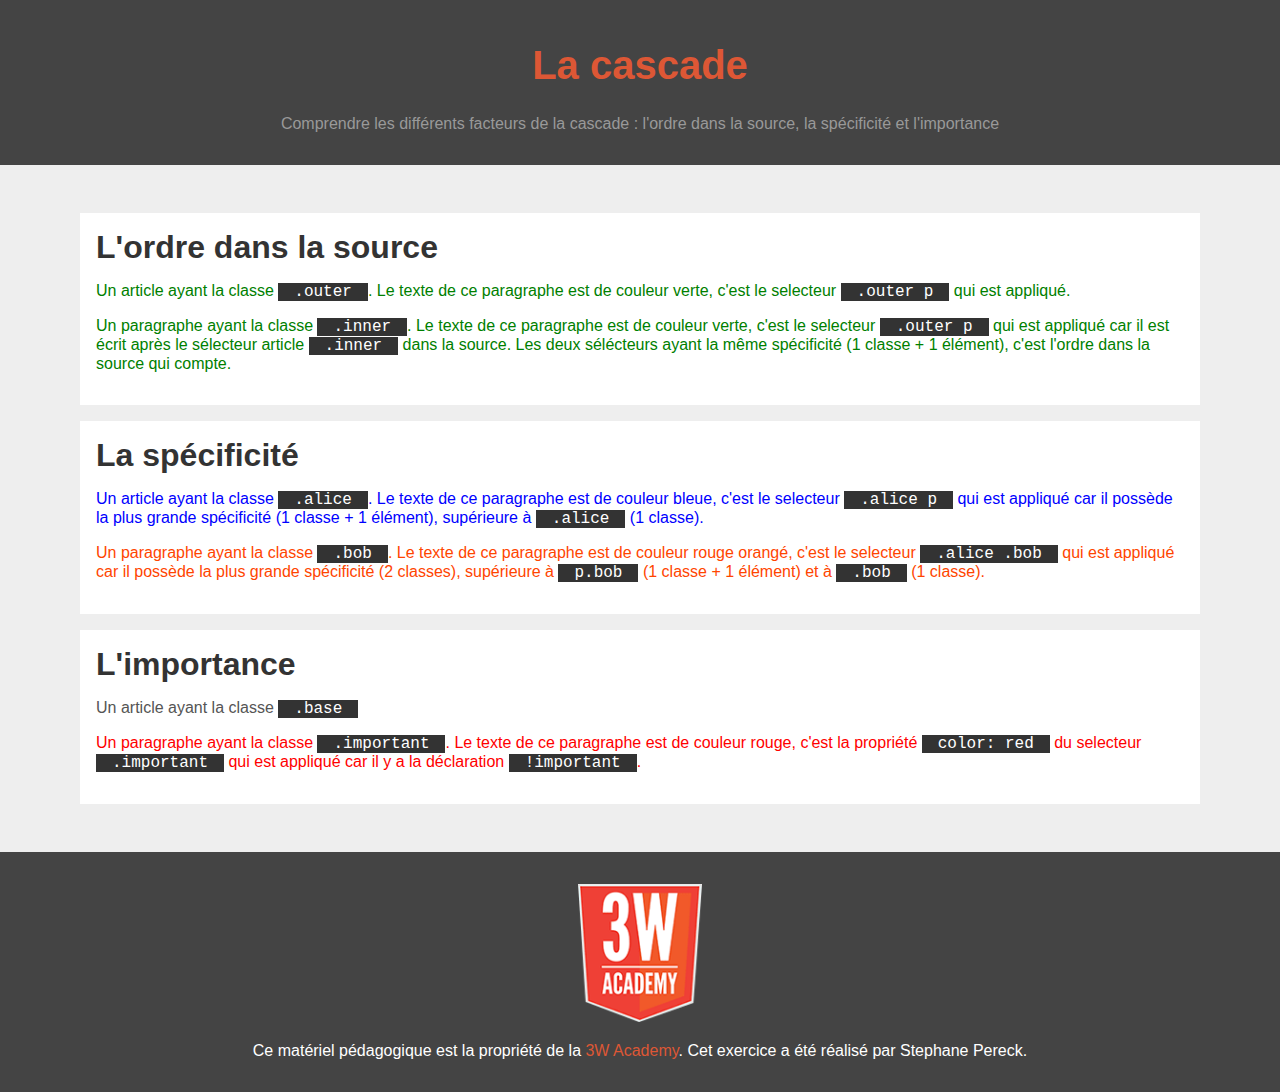
<file: 1.Cascade/index.html>
<!doctype html>
<html lang="fr">
    <head>
        <meta charset="UTF-8">
        <title>Cascade</title>
        <link rel="stylesheet" href="CSS/common-v3.css" type="text/css" />
        <link rel="stylesheet" href="CSS/theme.css">
    </head>
    <body>
        <header>
            <h1>La cascade</h1>
            <p>Comprendre les différents facteurs de la cascade : l'ordre dans la source, la spécificité et l'importance</p>
        </header>
        <main class="gutter">
            <article class="outer">
                <h2>L'ordre dans la source</h2>
                <p>
                    Un article ayant la classe <code>.outer</code>. Le texte de ce paragraphe est de couleur verte, c'est le selecteur <code>.outer p</code> qui est appliqué.
                </p>
                <p class="inner">
                    Un paragraphe ayant la classe <code>.inner</code>. Le texte de ce paragraphe est de couleur verte, c'est le selecteur <code>.outer p</code> qui est appliqué car il est écrit après le sélecteur article <code>.inner</code> dans la source. Les deux sélécteurs ayant la même spécificité (1 classe + 1 élément), c'est l'ordre dans la source qui compte.
                </p>
            </article>
            <article class="alice">
                <h2>La spécificité</h2>
                <p>
                    Un article ayant la classe <code>.alice</code>. Le texte de ce paragraphe est de couleur bleue, c'est le selecteur <code>.alice p</code> qui est appliqué car il possède la plus grande spécificité (1 classe + 1 élément), supérieure à <code>.alice</code> (1 classe).
                </p>
                <p class="bob">
                    Un paragraphe ayant la classe <code>.bob</code>. Le texte de ce paragraphe est de couleur rouge orangé, c'est le selecteur <code>.alice .bob</code> qui est appliqué car il possède la plus grande spécificité (2 classes), supérieure à <code>p.bob</code> (1 classe + 1 élément) et à <code>.bob</code> (1 classe).
                </p>
            </article>
            <article class="base">
                <h2>L'importance</h2>
                <p>
                    Un article ayant la classe <code>.base</code>
                </p>
                <p class="important">
                    Un paragraphe ayant la classe <code>.important</code>. Le texte de ce paragraphe est de couleur rouge, c'est la propriété <code>color: red</code> du selecteur <code>.important</code> qui est appliqué car il y a la déclaration <code>!important</code>.
                </p>
            </article>
        </main>
        <footer>
            <p><a href="www.3wa.fr"><img src="3wa-logo.png" alt="Propriété de la 3W Academy"></a></p>
            <p>Ce matériel pédagogique est la propriété de la <a href="www.3wa.fr">3W Academy</a>. Cet exercice a été réalisé par Stephane Pereck.</p>
        </footer>
    </body>
</html>
</file>
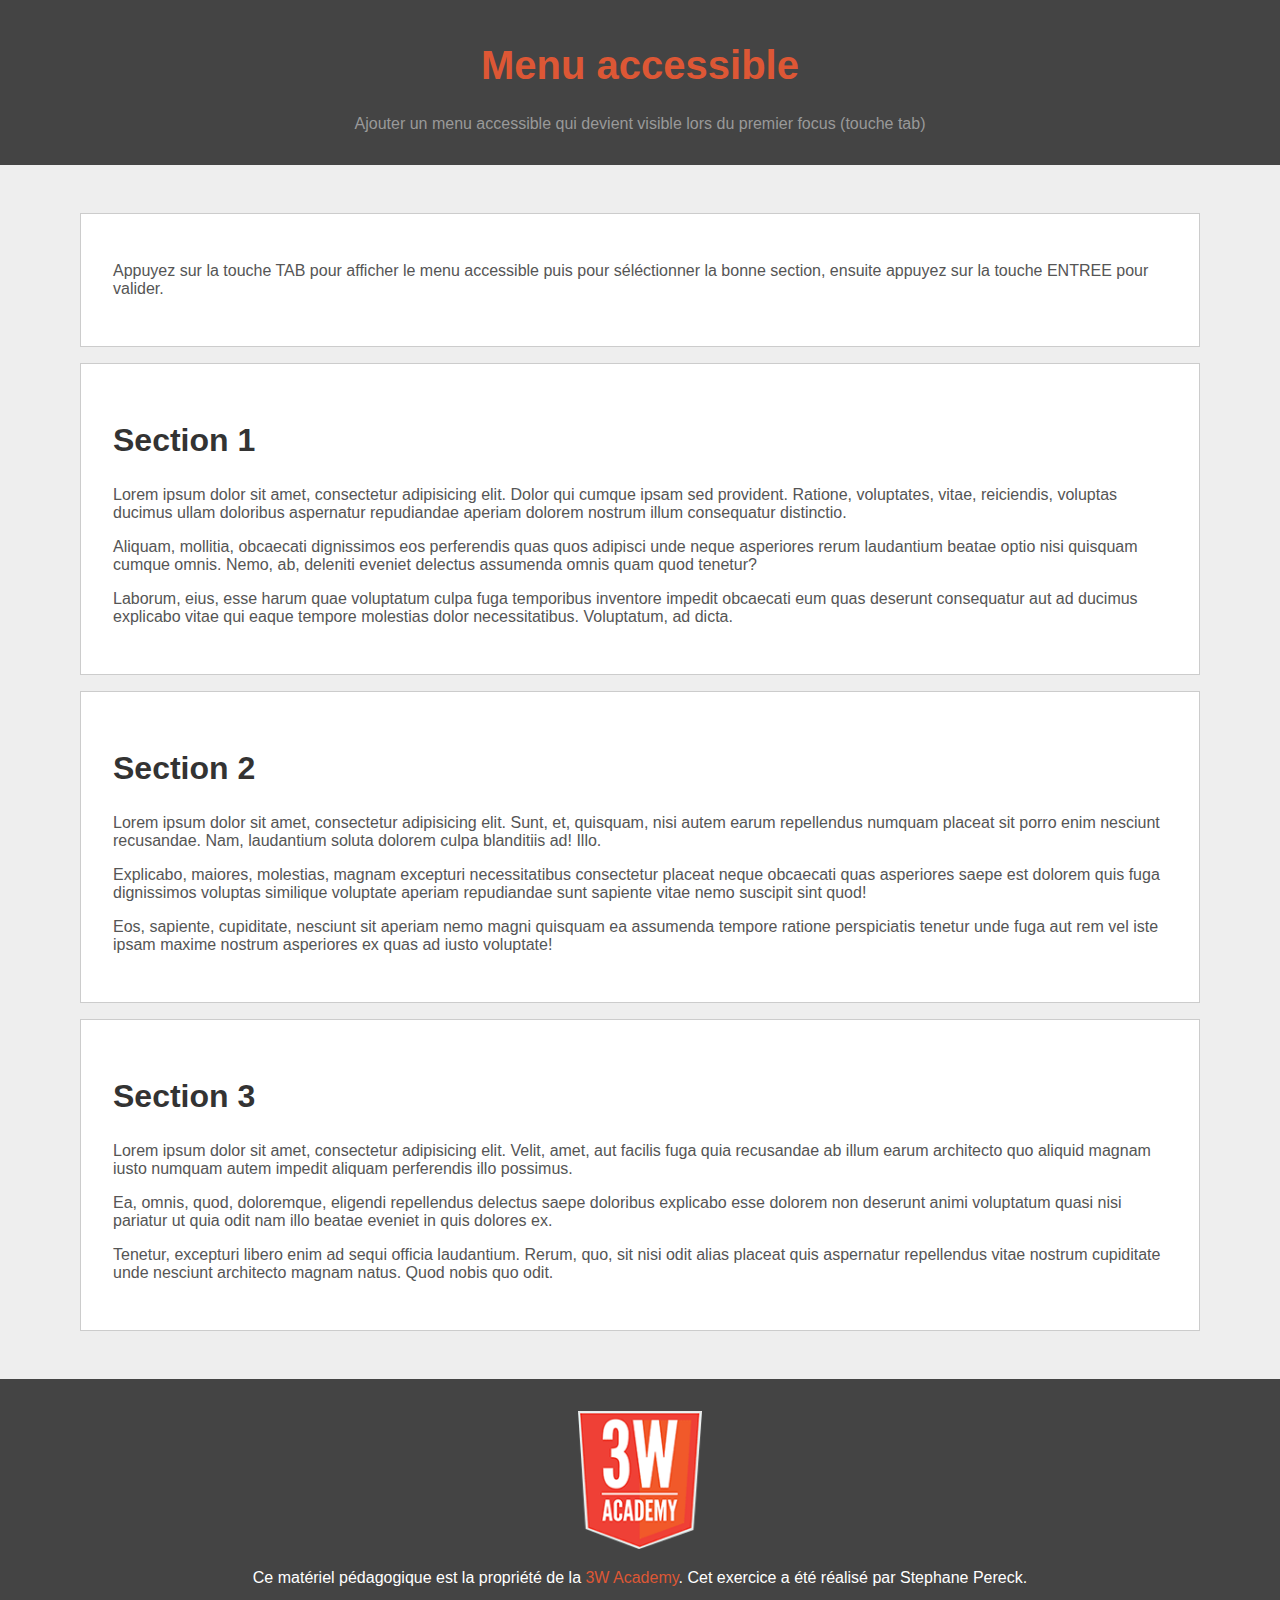
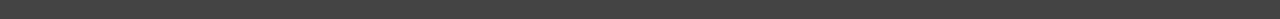
<file: 2.Menu accessible/index.html>
<!doctype html>
<html lang="fr">
    <head>
        <meta charset="UTF-8">
        <title>Menu accessible</title>
        <link rel="stylesheet" href="CSS/common-v3.css" type="text/css" />
        <link rel="stylesheet" href="CSS/theme.css">
    </head>
    <body>
        <div class="menu-access">
           <a tabindex="0" href="#section-1">Section 1</a>
           <a tabindex="0" href="#section-2">Section 2</a>
           <a tabindex="0" href="#section-3">Section 3</a>
        </div>
        <header>
            <h1>Menu accessible</h1>
            <p>Ajouter un menu accessible qui devient visible lors du premier focus (touche tab)</p>
        </header>
        <main>
            <!--(nav>ul>li*3>a{Section $})+(section.gutter.cards>(article>p)+(article#section-$>h2{Section $}+p*3>lorem30)*3)-->
            <!--<nav>-->
            <!--    <ul>-->
            <!--        <li><a href="#section-1" tabindex="0">Section 1</a></li>-->
            <!--        <li><a href="#section-2" tabindex="0">Section 2</a></li>-->
            <!--        <li><a href="#section-3" tabindex="0">Section 3</a></li>-->
            <!--    </ul>-->
            <!--</nav>-->
            <section class="gutter cards">
                <article>
                    <p>Appuyez sur la touche TAB pour afficher le menu accessible puis pour séléctionner la bonne section, ensuite appuyez sur la touche ENTREE pour valider.</p>
                </article>
                <article id="section-1">
                    <h2>Section 1</h2>
                    <p>Lorem ipsum dolor sit amet, consectetur adipisicing elit. Dolor qui cumque ipsam sed provident. Ratione, voluptates, vitae, reiciendis, voluptas ducimus ullam doloribus aspernatur repudiandae aperiam dolorem nostrum illum consequatur distinctio.</p>
                    <p>Aliquam, mollitia, obcaecati dignissimos eos perferendis quas quos adipisci unde neque asperiores rerum laudantium beatae optio nisi quisquam cumque omnis. Nemo, ab, deleniti eveniet delectus assumenda omnis quam quod tenetur?</p>
                    <p>Laborum, eius, esse harum quae voluptatum culpa fuga temporibus inventore impedit obcaecati eum quas deserunt consequatur aut ad ducimus explicabo vitae qui eaque tempore molestias dolor necessitatibus. Voluptatum, ad dicta.</p>
                </article>
                <article id="section-2">
                    <h2>Section 2</h2>
                    <p>Lorem ipsum dolor sit amet, consectetur adipisicing elit. Sunt, et, quisquam, nisi autem earum repellendus numquam placeat sit porro enim nesciunt recusandae. Nam, laudantium soluta dolorem culpa blanditiis ad! Illo.</p>
                    <p>Explicabo, maiores, molestias, magnam excepturi necessitatibus consectetur placeat neque obcaecati quas asperiores saepe est dolorem quis fuga dignissimos voluptas similique voluptate aperiam repudiandae sunt sapiente vitae nemo suscipit sint quod!</p>
                    <p>Eos, sapiente, cupiditate, nesciunt sit aperiam nemo magni quisquam ea assumenda tempore ratione perspiciatis tenetur unde fuga aut rem vel iste ipsam maxime nostrum asperiores ex quas ad iusto voluptate!</p>
                </article>
                <article id="section-3">
                    <h2>Section 3</h2>
                    <p>Lorem ipsum dolor sit amet, consectetur adipisicing elit. Velit, amet, aut facilis fuga quia recusandae ab illum earum architecto quo aliquid magnam iusto numquam autem impedit aliquam perferendis illo possimus.</p>
                    <p>Ea, omnis, quod, doloremque, eligendi repellendus delectus saepe doloribus explicabo esse dolorem non deserunt animi voluptatum quasi nisi pariatur ut quia odit nam illo beatae eveniet in quis dolores ex.</p>
                    <p>Tenetur, excepturi libero enim ad sequi officia laudantium. Rerum, quo, sit nisi odit alias placeat quis aspernatur repellendus vitae nostrum cupiditate unde nesciunt architecto magnam natus. Quod nobis quo odit.</p>
                </article>
            </section>
        </main>
        <footer>
            <p><a tabindex="1" href="www.3wa.fr"><img src="3wa-logo.png" alt="Propriété de la 3W Academy"></a></p>
            <p>Ce matériel pédagogique est la propriété de la <a tabindex="2" href="www.3wa.fr">3W Academy</a>. Cet exercice a été réalisé par Stephane Pereck.</p>
        </footer>
    </body>
</html>
</file>
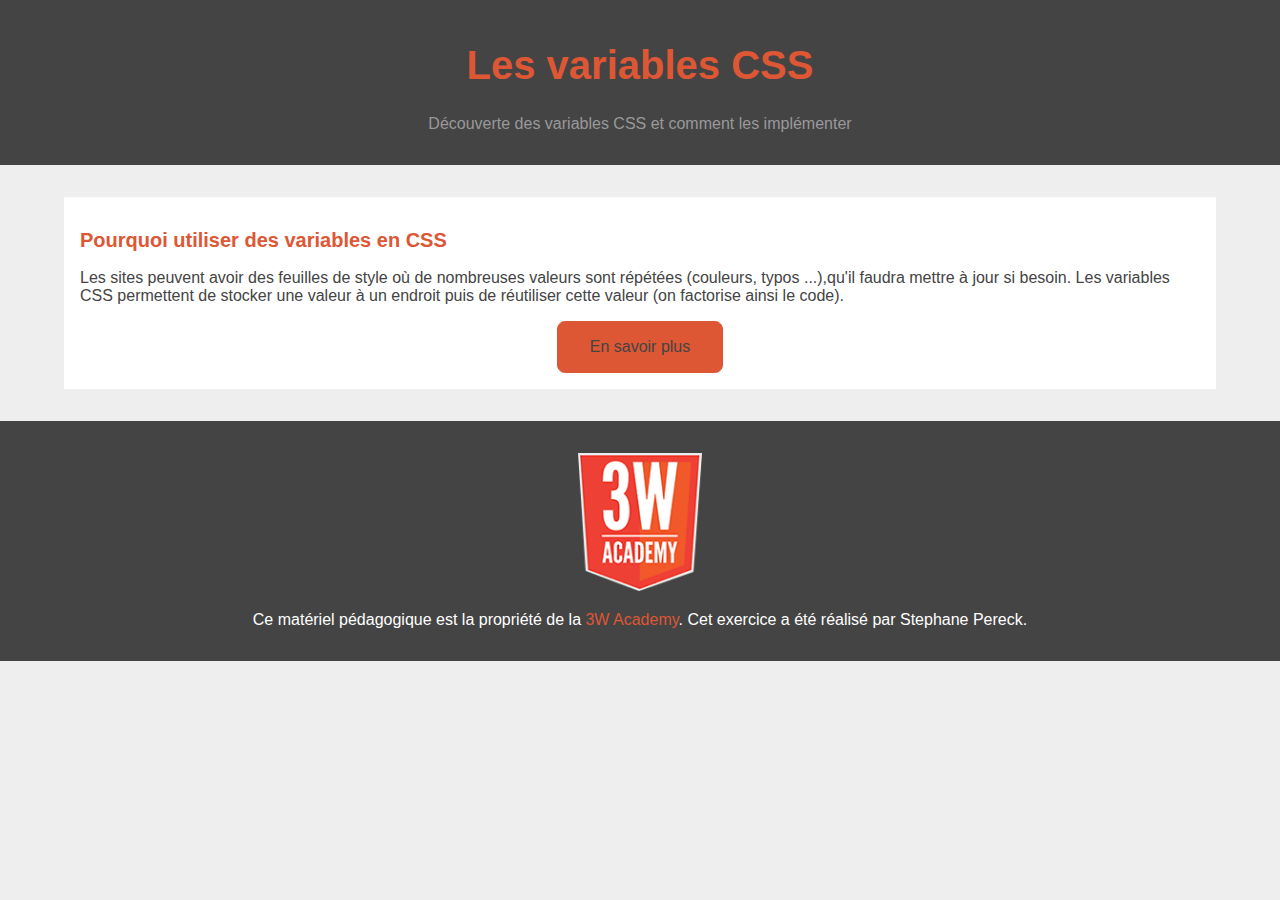
<file: 3.Variables CSS/index.html>
<!doctype html>
<html lang="fr">
    <head>
        <meta charset="UTF-8">
        <title>Variables CSS</title>
        <link rel="stylesheet" href="CSS/common-v3.css" type="text/css" />
        <link rel="stylesheet" href="CSS/theme.css">
    </head>
    <body>
        <header>
            <h1>Les variables CSS</h1>
            <p>Découverte des variables CSS et comment les implémenter</p>
        </header>
        <main>
            <article>
                <h2>Pourquoi utiliser des variables en CSS</h2>
                <p>
                    Les sites peuvent avoir des feuilles de style où de nombreuses valeurs sont répétées (couleurs, typos ...),qu'il faudra mettre à jour si besoin. Les variables CSS permettent de stocker une valeur à un endroit puis de réutiliser cette valeur (on factorise ainsi le code).
                </p>
                <button>En savoir plus</button>
            </article>
        </main>
        <footer>
            <p><a href="www.3wa.fr"><img src="3wa-logo.png" alt="Propriété de la 3W Academy"></a></p>
            <p>Ce matériel pédagogique est la propriété de la <a href="www.3wa.fr">3W Academy</a>. Cet exercice a été réalisé par Stephane Pereck.</p>
        </footer>
    </body>
</html>
</file>
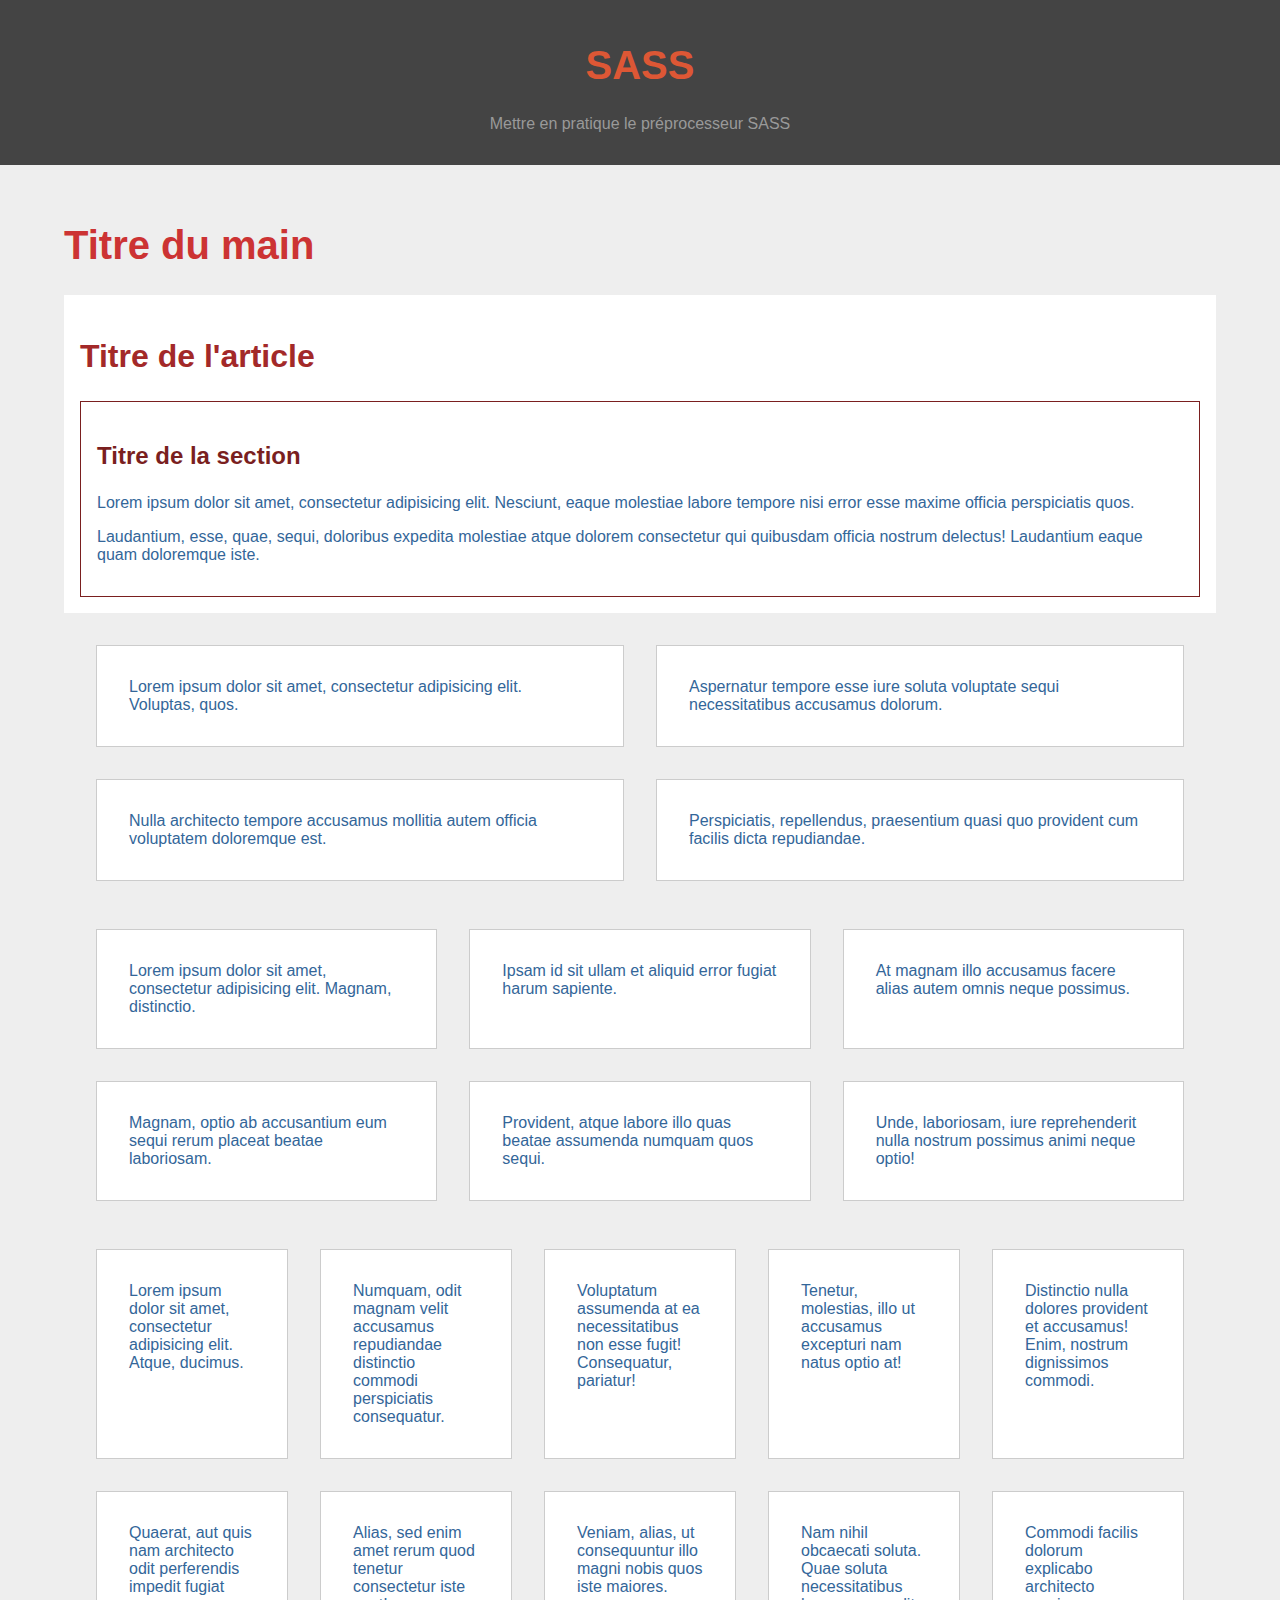
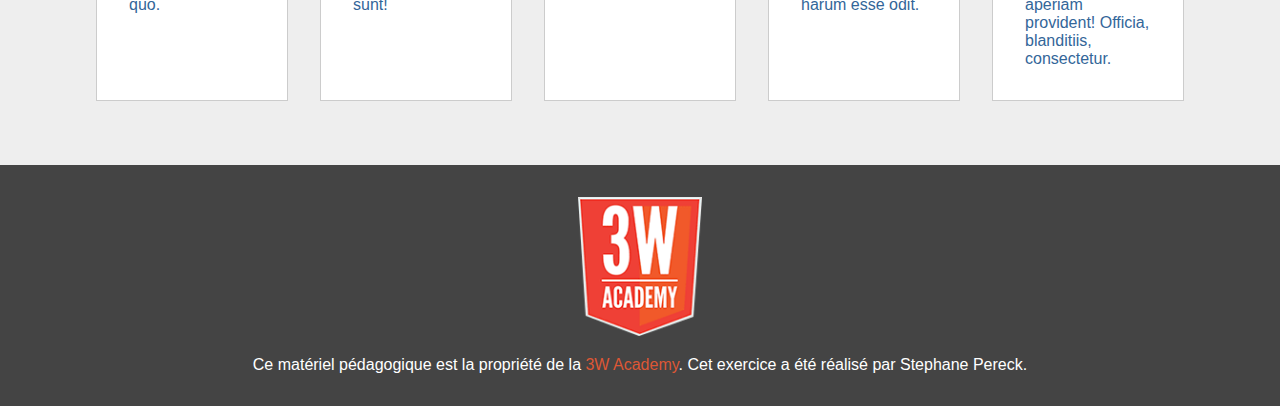
<file: 4.SASS/index.html>
<!doctype html>
<html lang="fr">
    <head>
        <meta charset="UTF-8">
        <title>SASS</title>
        <link rel="stylesheet" href="CSS/common-v3.css" type="text/css" />
        <link rel="stylesheet" href="CSS/theme.css">
    </head>
    <body>
        <header>
            <h1>SASS</h1>
            <p>Mettre en pratique le préprocesseur SASS</p>
        </header>
        <main>
            <!--h1+(article>h2+section>h3+p*2>lorem20)+section.gutter>(section.cards.gutter.section-4>article*4>lorem10)+(section.cards.gutter.section-6>article*6>lorem10)+(section.cards.gutter.section-10>article*10>lorem10)-->
            <h1>Titre du main</h1>
            <article>
                <h2>Titre de l'article</h2>
                <section>
                    <h3>Titre de la section</h3>
                    <p>Lorem ipsum dolor sit amet, consectetur adipisicing elit. Nesciunt, eaque molestiae labore tempore nisi error esse maxime officia perspiciatis quos.</p>
                    <p>Laudantium, esse, quae, sequi, doloribus expedita molestiae atque dolorem consectetur qui quibusdam officia nostrum delectus! Laudantium eaque quam doloremque iste.</p>
                </section>
            </article>
            <section class="gutter">
                <section class="cards gutter section-4">
                    <article>Lorem ipsum dolor sit amet, consectetur adipisicing elit. Voluptas, quos.</article>
                    <article>Aspernatur tempore esse iure soluta voluptate sequi necessitatibus accusamus dolorum.</article>
                    <article>Nulla architecto tempore accusamus mollitia autem officia voluptatem doloremque est.</article>
                    <article>Perspiciatis, repellendus, praesentium quasi quo provident cum facilis dicta repudiandae.</article>
                </section>
                <section class="cards gutter section-6">
                    <article>Lorem ipsum dolor sit amet, consectetur adipisicing elit. Magnam, distinctio.</article>
                    <article>Ipsam id sit ullam et aliquid error fugiat harum sapiente.</article>
                    <article>At magnam illo accusamus facere alias autem omnis neque possimus.</article>
                    <article>Magnam, optio ab accusantium eum sequi rerum placeat beatae laboriosam.</article>
                    <article>Provident, atque labore illo quas beatae assumenda numquam quos sequi.</article>
                    <article>Unde, laboriosam, iure reprehenderit nulla nostrum possimus animi neque optio!</article>
                </section>
                <section class="cards gutter section-10">
                    <article>Lorem ipsum dolor sit amet, consectetur adipisicing elit. Atque, ducimus.</article>
                    <article>Numquam, odit magnam velit accusamus repudiandae distinctio commodi perspiciatis consequatur.</article>
                    <article>Voluptatum assumenda at ea necessitatibus non esse fugit! Consequatur, pariatur!</article>
                    <article>Tenetur, molestias, illo ut accusamus excepturi nam natus optio at!</article>
                    <article>Distinctio nulla dolores provident et accusamus! Enim, nostrum dignissimos commodi.</article>
                    <article>Quaerat, aut quis nam architecto odit perferendis impedit fugiat quo.</article>
                    <article>Alias, sed enim amet rerum quod tenetur consectetur iste sunt!</article>
                    <article>Veniam, alias, ut consequuntur illo magni nobis quos iste maiores.</article>
                    <article>Nam nihil obcaecati soluta. Quae soluta necessitatibus harum esse odit.</article>
                    <article>Commodi facilis dolorum explicabo architecto aperiam provident! Officia, blanditiis, consectetur.</article>
                </section>
            </section>
        </main>
        <footer>
            <p><a href="www.3wa.fr"><img src="3wa-logo.png" alt="Propriété de la 3W Academy"></a></p>
            <p>Ce matériel pédagogique est la propriété de la <a href="www.3wa.fr">3W Academy</a>. Cet exercice a été réalisé par Stephane Pereck.</p>
        </footer>
    </body>
</html>
</file>
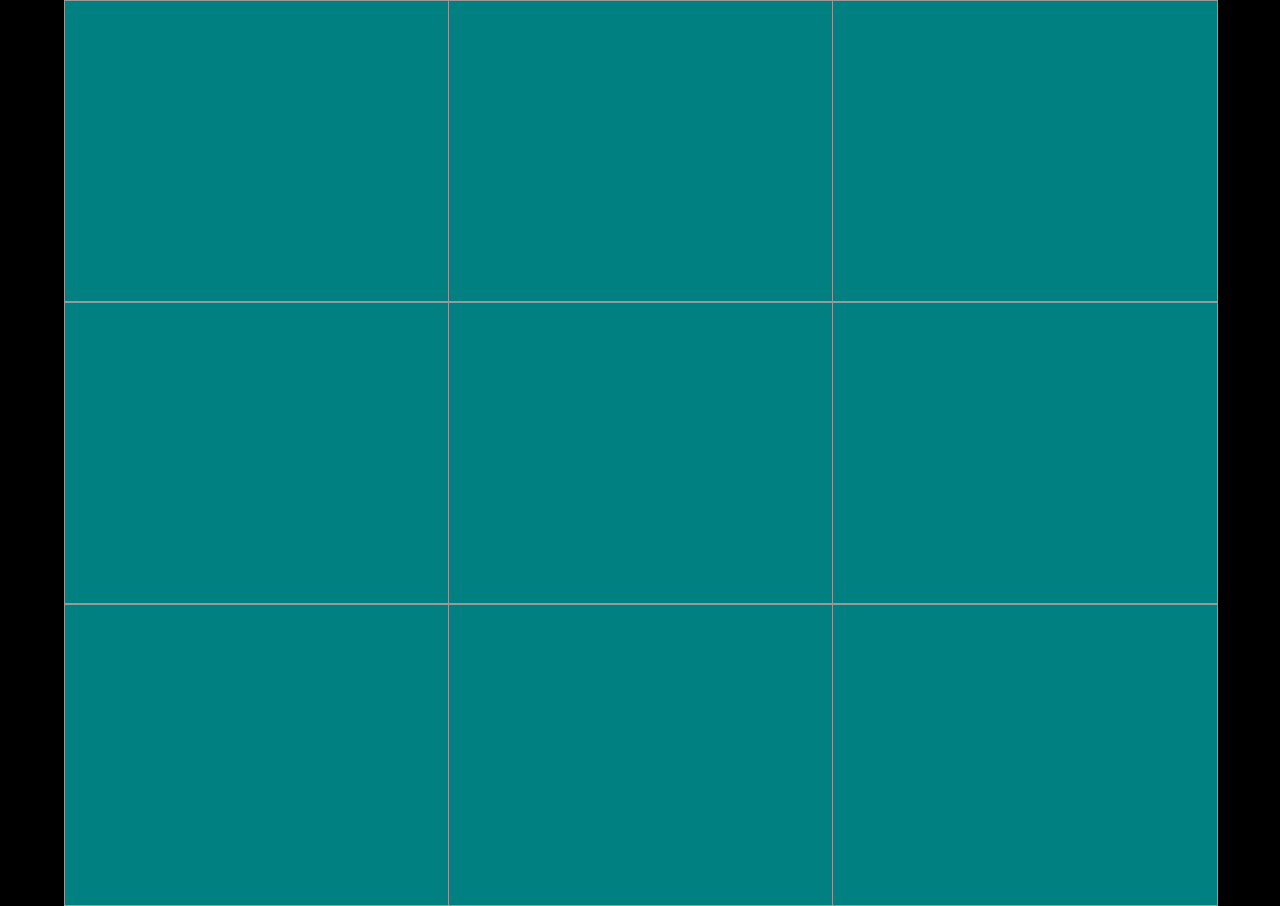
<file: Jour 14 - Mari/Sass/Maquette 1/index.html>
<!doctype html>
<html lang="fr">
<head>
    <meta charset="UTF-8">
    <title>SASS - Maquette 1</title>
    <link rel="stylesheet" href="assets/CSS/style.css" />
</head>
<body>
    <main class="container">
        <section></section>
        <section></section>
        <section></section>
        <section></section>
        <section></section>
        <section></section>
        <section></section>
        <section></section>
        <section></section>
    </main>
</body>
</html>
</file>
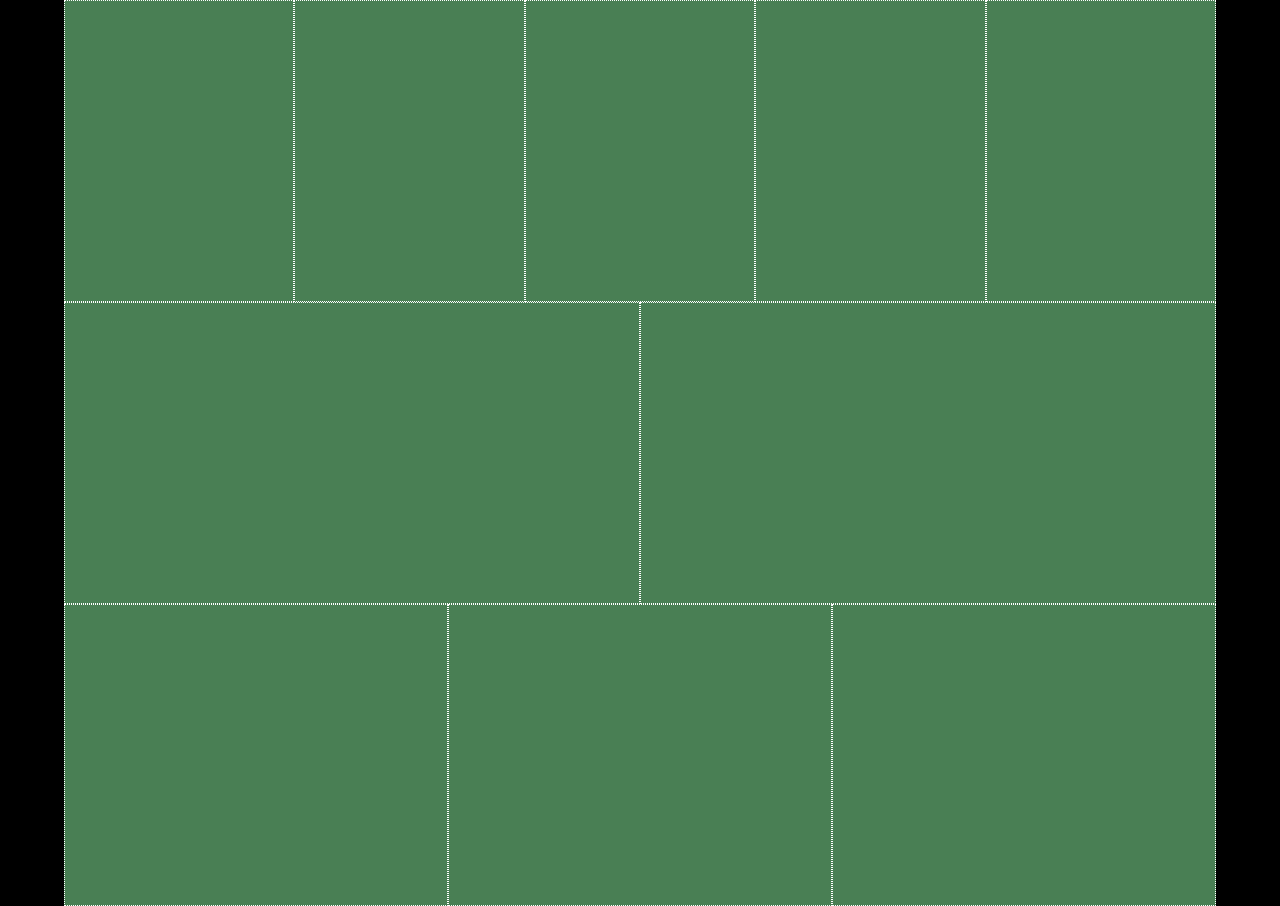
<file: Jour 14 - Mari/Sass/Maquette 2/index.html>
<!doctype html>
<html lang="fr">
<head>
    <meta charset="UTF-8">
    <title>SASS - Maquette 2</title>
    <link rel="stylesheet" href="assets/style/CSS/style.css" />
</head>
<body>
    <main class="container">
        <section class="section-1">
            <div></div>
            <div></div>
            <div></div>
            <div></div>
            <div></div>
        </section>
        <section class="section-2">
            <div></div>
            <div></div>
        </section>
        <section class="section-3">
            <div></div>
            <div></div>
            <div></div>
        </section>
    </main>
</body>
</html>
</file>
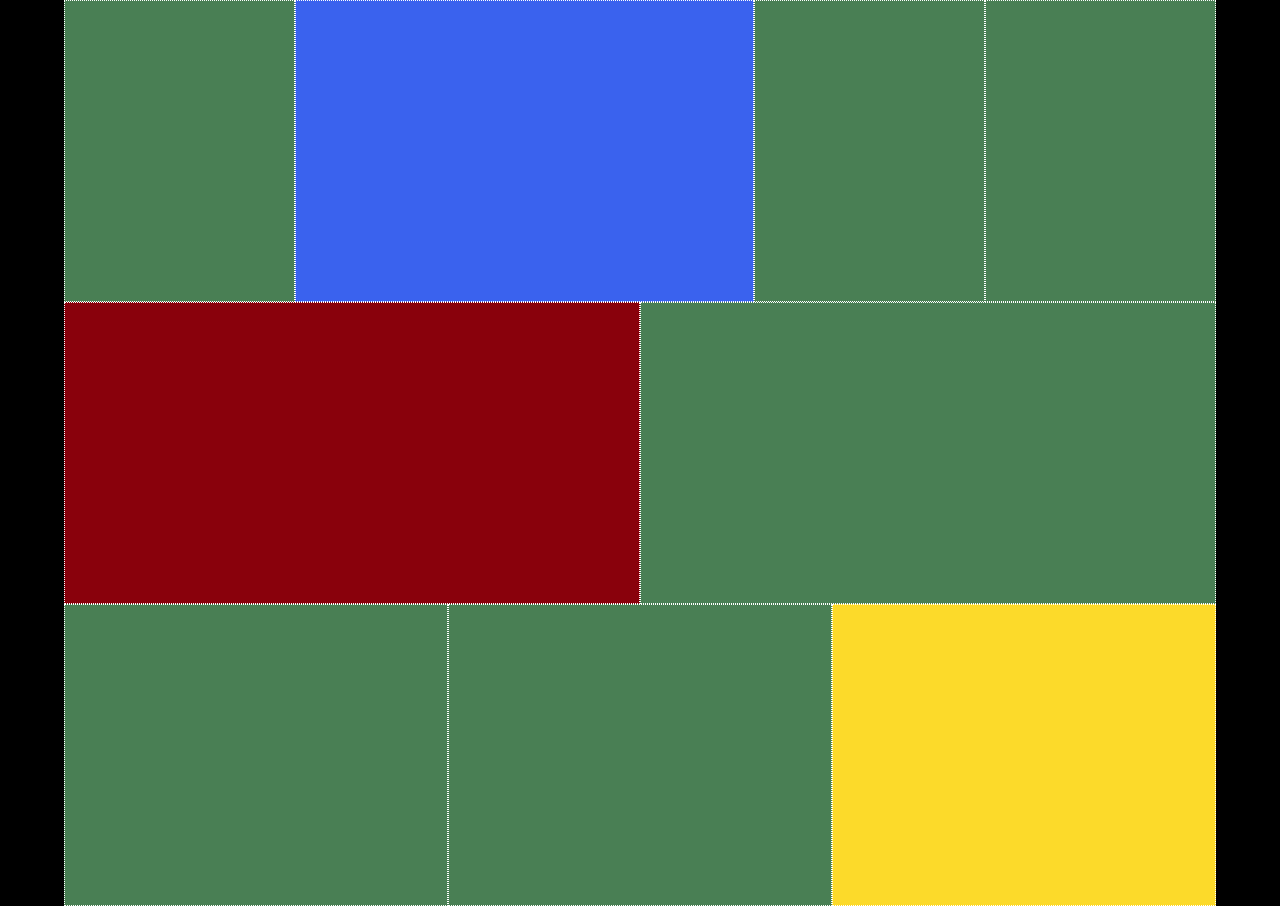
<file: Jour 14 - Mari/Sass/Maquette 3/index.html>
<!doctype html>
<html lang="fr">
<head>
    <meta charset="UTF-8">
    <title>SASS - Maquette 3</title>
    <link rel="stylesheet" href="assets/style/CSS/style.css" />
</head>
<body>
    <main class="container">
        <section class="section-1">
            <div></div>
            <div></div>
            <div></div>
            <div></div>
        </section>
        <section class="section-2">
            <div></div>
            <div></div>
        </section>
        <section class="section-3">
            <div></div>
            <div></div>
            <div></div>
        </section>
    </main>
</body>
</html>
</file>
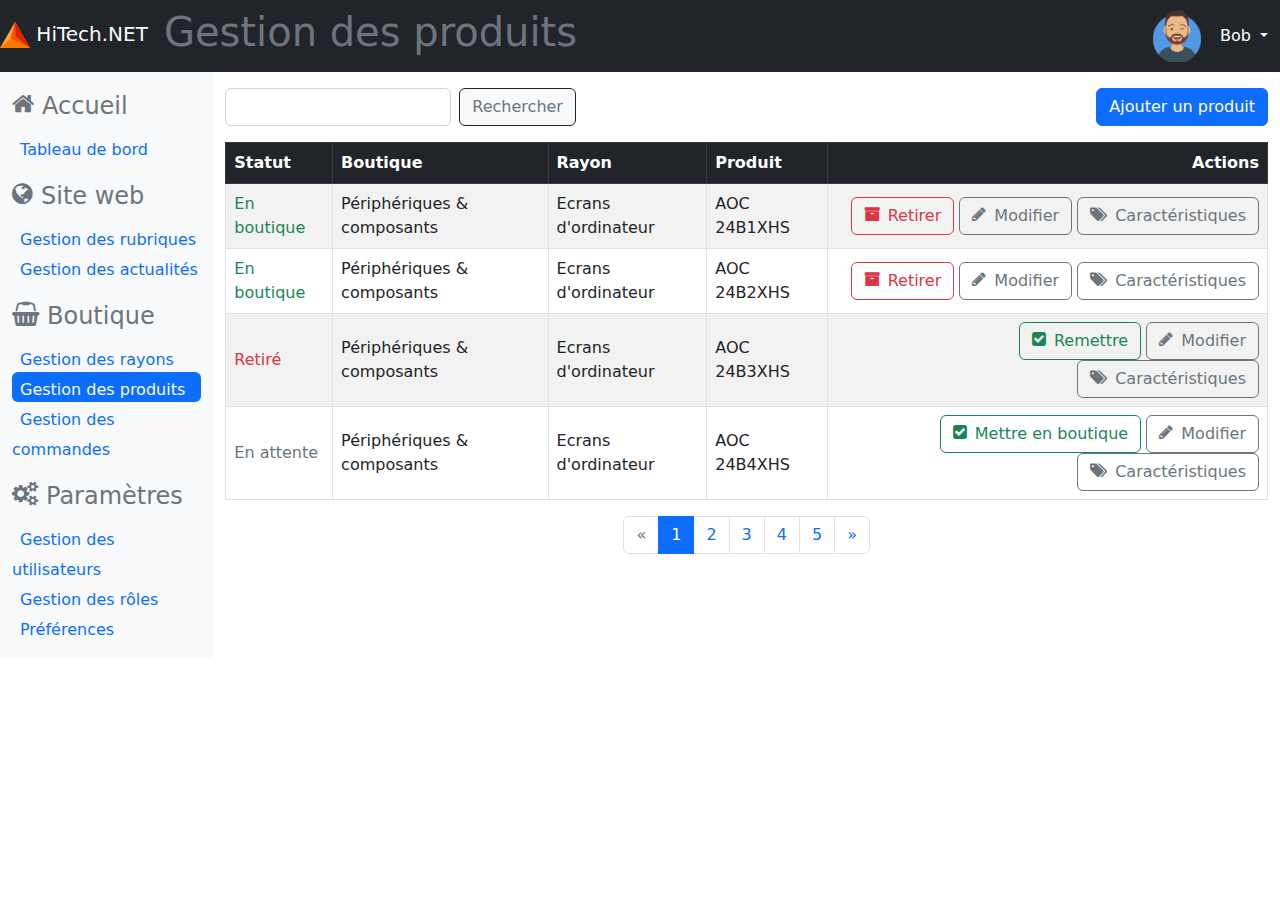
<file: Exercice final - HiTech/products.html>
<!doctype html>
<html lang="fr">
<head>
    <meta charset="UTF-8">
    <meta name="viewport" content="width=device-width, initial-scale=1">
    <title>Products</title>
    <link rel="stylesheet" href="icomoon/back/style-ico-back.css"/>
    <link rel="stylesheet" href="bootstrap-5.2.3/css/bootstrap.min.css" type="text/css" />
</head>
<body class="container-fluid">
    <!--(header>(section.name>(a.logo>figure+h1)+h2)+(section.admin>figure+form>select>option))-->
    <header class="bg-dark row d-flex flex-md-row flex-row-reverse">
        <section class="col navbar  navbar-dark navbar-expand-md d-flex align-items-center">
            <button class="navbar-toggler ms-3" type="button" data-bs-toggle="collapse" data-bs-target="#navbarTogglerHeader" aria-controls="navbarTogglerDemo01" aria-expanded="false" aria-label="Toggle navigation">
              <span class="navbar-toggler-icon"></span>
            </button>
            <a href="#" class="navbar-brand">
                <img src="ressources/images/logo.svg" alt="Logo" width="30" class="d-inline-block align-text-top">
                <h1 class="d-inline-block align-text-top fs-5 text-light">HiTech.NET</h1>
            </a>
            <div class="collapse navbar-collapse justify-content-between" id="navbarTogglerHeader">
                <h2 class="fs-1 text-muted">Gestion des produits</h2>
                <div class="dropdown">
                    <img src="ressources/images/bob.png">
                    <button class="btn btn-secondary dropdown-toggle bg-dark border-0" type="button" data-bs-toggle="dropdown">
                        Bob
                    </button>
                    <ul class="dropdown-menu dropdown-menu-dark">
                        <li><a class="dropdown-item active" href="#">Mon compte</a></li>
                        <li><a class="dropdown-item" href="#">Déconnexion</a></li>
                    </ul>
                </div>
            </div>
        </section>
    </header>
    
    <main class="row">
        <aside class="col-sm-2 bg-light d-none d-sm-block">
            <ul class="list-unstyled">
                <li class="fs-4 text-secondary lh-base my-3"><span class="icon-home pe-2"></span>Accueil
                    <ul class="list-unstyled">
                        <li class="mt-2 lh-sm"><a href="#" class="text-decoration-none fs-6 ps-2">Tableau de bord</a></li>
                    </ul>
                </li>
                <li class="fs-4 text-secondary lh-base my-3"><span class="icon-globe pe-2"></span>Site web
                    <ul class="list-unstyled">
                        <li class="mt-2 lh-sm"><a href="#" class="text-decoration-none fs-6 ps-2">Gestion des rubriques</a></li>
                        <li class="lh-sm"><a href="#" class="text-decoration-none fs-6 ps-2">Gestion des actualités</a></li>
                    </ul>
                </li>
                <li class="fs-4 text-secondary lh-base my-3"><span class="icon-shopping-basket pe-2"></span>Boutique
                    <ul class="list-unstyled">
                        <li class="mt-2 lh-sm"><a href="products.html" class="text-decoration-none fs-6 ps-2">Gestion des rayons</a></li>
                        <li class="lh-sm bg-primary rounded active"><a href="products.html" class="text-decoration-none text-light fs-6 ps-2">Gestion des produits</a></li>
                        <li class="lh-sm"><a href="#" class="text-decoration-none fs-6 ps-2">Gestion des commandes</a></li>
                    </ul>
                </li>
                <li class="fs-4 text-secondary lh-base my-3"><span class="icon-cogs pe-2"></span>Paramètres
                    <ul class="list-unstyled">
                        <li class="mt-2 lh-sm"><a href="#" class="text-decoration-none fs-6 ps-2">Gestion des utilisateurs</a></li>
                        <li class="lh-sm"><a href="#" class="text-decoration-none fs-6 ps-2">Gestion des rôles</a></li>
                        <li class="lh-sm"><a href="#" class="text-decoration-none fs-6 ps-2">Préférences</a></li>
                    </ul>
                </li>
            </ul>
        </aside>
        <section class="main col-sm-10">
            <section class="actions d-sm-flex justify-content-between align-items-center my-3">
                <form action="" class="d-sm-flex align-items-center">
                    <div class="col-8 col-sm-auto me-2">
                        <input type="text" name="search" class="form-control"/>
                    </div>
                    <div class="col-auto">
                        <button type="submit" class="btn btn-light text-secondary border border-dark">Rechercher</button>
                    </div>
                </form>
                <div class="col-auto">
                    <button type="button" class="btn btn-primary"><a href="product-empty.html" class="text-decoration-none text-reset">Ajouter un produit</a></button>
                </div>
            </section>
            <div class="table-responsive">
                <table class="table table-striped table-bordered align-middle me-3">
                    <thead>
                        <tr class="table-dark">
                            <th scope="col">Statut</th>
                            <th scope="col">Boutique</th>
                            <th scope="col">Rayon</th>
                            <th scope="col">Produit</th>
                            <th scope="col" class="text-end">Actions</th>
                        </tr>
                    </thead>
                    <tbody>
                        <tr>
                            <td class="text-success">En boutique</td>
                            <td>Périphériques & composants</td>
                            <td>Ecrans d'ordinateur</td>
                            <td>AOC 24B1XHS</td>
                            <td class="text-end">
                                <button type="button" class="btn btn-outline-danger"><span class="icon-archive pe-2"></span>Retirer</button>
                                <button type="button" class="btn btn-outline-secondary"><a href="product-1.html" class="text-decoration-none text-reset"><span class="icon-pencil pe-2"></span>Modifier</a></button>
                                <button type="button" class="btn btn-outline-secondary"><span class="icon-tags pe-2"></span>Caractéristiques</button>
                            </td>
                        </tr>
                        <tr>
                            <td class="text-success">En boutique</td>
                            <td>Périphériques & composants</td>
                            <td>Ecrans d'ordinateur</td>
                            <td>AOC 24B2XHS</td>
                            <td class="text-end">
                                <button type="button" class="btn btn-outline-danger"><span class="icon-archive pe-2"></span>Retirer</button>
                                <button type="button" class="btn btn-outline-secondary"><span class="icon-pencil pe-2"></span>Modifier</button>
                                <button type="button" class="btn btn-outline-secondary"><span class="icon-tags pe-2"></span>Caractéristiques</button>
                            </td>
                        </tr>
                        <tr>
                            <td class="text-danger">Retiré</td>
                            <td>Périphériques & composants</td>
                            <td>Ecrans d'ordinateur</td>
                            <td>AOC 24B3XHS</td>
                            <td class="text-end">
                                <button type="button" class="btn btn-outline-success"><span class="icon-check-square pe-2"></span>Remettre</button>
                                <button type="button" class="btn btn-outline-secondary"><span class="icon-pencil pe-2"></span>Modifier</button>
                                <button type="button" class="btn btn-outline-secondary"><span class="icon-tags pe-2"></span>Caractéristiques</button>
                            </td>
                        </tr>
                        <tr>
                            <td class="text-muted">En attente</td>
                            <td>Périphériques & composants</td>
                            <td>Ecrans d'ordinateur</td>
                            <td>AOC 24B4XHS</td>
                            <td class="text-end">
                                <button type="button" class="btn btn-outline-success"><span class="icon-check-square pe-2"></span>Mettre en boutique</button>
                                <button type="button" class="btn btn-outline-secondary"><span class="icon-pencil pe-2"></span>Modifier</button>
                                <button type="button" class="btn btn-outline-secondary"><span class="icon-tags pe-2"></span>Caractéristiques</button>
                            </td>
                        </tr>
                    </tbody>
                </table>
            </div>
            <nav aria-label="Page navigation example">
              <ul class="pagination justify-content-center">
                <li class="page-item disabled">
                  <a class="page-link" href="#" aria-label="Previous">
                    <span aria-hidden="true">&laquo;</span>
                  </a>
                </li>
                <li class="page-item active"><a class="page-link" href="#">1</a></li>
                <li class="page-item"><a class="page-link" href="#">2</a></li>
                <li class="page-item"><a class="page-link" href="#">3</a></li>
                <li class="page-item"><a class="page-link" href="#">4</a></li>
                <li class="page-item"><a class="page-link" href="#">5</a></li>
                <li class="page-item">
                  <a class="page-link" href="#" aria-label="Next">
                    <span aria-hidden="true">&raquo;</span>
                  </a>
                </li>
              </ul>
            </nav>
        </section>
    </main>
 
 
 <script src="bootstrap-5.2.3/js/bootstrap.bundle.min.js"></script>   
</body>
</html>
</file>
<file: 1.Cascade/CSS/common-v3.css>
/***********************
GENERAL
************************/
html {
    font-size:62.5%;
}

body {
    margin:0;
    padding:0;
    color:#555;
    font-family:sans-serif;
    background-color: #eee;
    box-sizing:border-box;
    font-size:1.6rem;
}
main {
    max-width:90%;
    margin:0 auto;
    padding:2em;
}
/************************
HEADER
*************************/
header {
    background-color: #444;
    text-align: center;
    color:#999;
    padding:1em;
}

/************************
TITRES
*************************/
h1 {
    color:#dd5735;
    font-size:2.5em;
}

h2 {
    color:#333;
    font-size:2em;
}

h3 {
    font-size:1.5em;
}
/***********************
MAIN ELEMENTS
************************/
a {
    text-decoration: none;
    color: #dd5735;
}

article {
    background-color: #fff;
    padding:1em;
}

/***********************
CLASSES
************************/
.parent {
    border: 1px dashed #dd5735;
}

.card, .cards > * {
    background-color: #fff;
    border:1px solid #ccc;
    padding:2em;
}

.gutter > * {
    margin:1em;
}

.code {
    background-color: #ddd;
    border:1px solid #ccc;
    color:black;
    padding:10px;
    font-family:"Courier New", monospace;
}


/***********************
TABLEAU
************************/

table {
    width:100%;
    border-collapse:collapse;
}
td, th {
    border: 1px solid #ddd;
    padding:1em;
}
thead {
    border-bottom:2px solid #999;
}
thead th {
    text-align:center;
}
tfoot {
    border-top : 2px solid #999;
}
tfoot td {
    font-weight:bold;
    text-align:center;
}
tbody tr:nth-child(odd) {
    background-color: #d6d6d6;
}


/***********************
FORMULAIRE
************************/

/***FIELDSET***/
fieldset {
    margin:2em 0;
    padding:1em;
    font-size:1.6rem;
    border:1px solid rgba(0,0,0,0.2);
    border-radius:0.5em;
}
legend {
    padding:0 1em;
    font-size:1.8rem;
}
field {
    display:flex;
    padding:1em 0;
    border-top:1px solid rgba(0,0,0,0.2);
}
field:first-of-type {
    border-top:none;
}

/***LABEL***/
label {
    display:inline-block;
    width:30%;
    padding:0.5em;
    margin:0;
}

/***INPUT***/
input, select, textarea {
    display:inline-block;
    padding:0.5em 1em;
    font-size:1.6rem;
    color:#333;
    background-color: #fff;
    border:1px solid #ccc;
    border-radius:0.5em;
}
.coordonnees input/*[type="text"]*/ {
    width:70%;
    margin:0;
    box-sizing:border-box;
}

/***DEMANDE***/
select {
    width:100%;
    margin:1em 0;
}
textarea {
    width:calc(100% - 2em);
    height:8em;
}

/***BOUTON***/
button {
    padding:1em 2em;
    font-size:1.6rem;
    color:#fff;
    background-color: #dd5735;
    border:1px solid #dd5735;
    border-radius:0.5em;
    display:block;
    margin:0 auto;
    cursor:pointer;
}
button:hover {
    color:#dd5735;
    background-color: #fff;
}


/***********************
FOOTER
************************/
footer {
    background-color: #444;
    text-align: center;
    color:white;
    padding:1em;
}

footer img {
    width:10%;
}
</file>
<file: 1.Cascade/CSS/theme.css>
h2 {
    margin:0;
}

code {
    padding:0 1em;
    color:white;
    background-color: #333;
}

/***ORDRE***/
.inner {
    color:purple;
}
.outer p {
    color:green;
}

/***SPECIFICITE***/
.alice p {
    color:blue;
}
.alice {
    color:violet;
}
.alice .bob {
    color:orangered;
}
.bob {
    color:orange;
}
p .bob {
    color:yellow;
}

/***IMPORTANCE***/
.important {
    color:red !important ;
}
.base .important {
    color:green;
}
</file>
<file: 2.Menu accessible/CSS/common-v3.css>
/***********************
GENERAL
************************/
html {
    font-size:62.5%;
}

body {
    margin:0;
    padding:0;
    color:#555;
    font-family:sans-serif;
    background-color: #eee;
    box-sizing:border-box;
    font-size:1.6rem;
}
main {
    max-width:90%;
    margin:0 auto;
    padding:2em;
}
/************************
HEADER
*************************/
header {
    background-color: #444;
    text-align: center;
    color:#999;
    padding:1em;
}

/************************
TITRES
*************************/
h1 {
    color:#dd5735;
    font-size:2.5em;
}

h2 {
    color:#333;
    font-size:2em;
}

h3 {
    font-size:1.5em;
}
/***********************
MAIN ELEMENTS
************************/
a {
    text-decoration: none;
    color: #dd5735;
}

article {
    background-color: #fff;
    padding:1em;
}

/***********************
CLASSES
************************/
.parent {
    border: 1px dashed #dd5735;
}

.card, .cards > * {
    background-color: #fff;
    border:1px solid #ccc;
    padding:2em;
}

.gutter > * {
    margin:1em;
}

.code {
    background-color: #ddd;
    border:1px solid #ccc;
    color:black;
    padding:10px;
    font-family:"Courier New", monospace;
}


/***********************
TABLEAU
************************/

table {
    width:100%;
    border-collapse:collapse;
}
td, th {
    border: 1px solid #ddd;
    padding:1em;
}
thead {
    border-bottom:2px solid #999;
}
thead th {
    text-align:center;
}
tfoot {
    border-top : 2px solid #999;
}
tfoot td {
    font-weight:bold;
    text-align:center;
}
tbody tr:nth-child(odd) {
    background-color: #d6d6d6;
}


/***********************
FORMULAIRE
************************/

/***FIELDSET***/
fieldset {
    margin:2em 0;
    padding:1em;
    font-size:1.6rem;
    border:1px solid rgba(0,0,0,0.2);
    border-radius:0.5em;
}
legend {
    padding:0 1em;
    font-size:1.8rem;
}
field {
    display:flex;
    padding:1em 0;
    border-top:1px solid rgba(0,0,0,0.2);
}
field:first-of-type {
    border-top:none;
}

/***LABEL***/
label {
    display:inline-block;
    width:30%;
    padding:0.5em;
    margin:0;
}

/***INPUT***/
input, select, textarea {
    display:inline-block;
    padding:0.5em 1em;
    font-size:1.6rem;
    color:#333;
    background-color: #fff;
    border:1px solid #ccc;
    border-radius:0.5em;
}
.coordonnees input/*[type="text"]*/ {
    width:70%;
    margin:0;
    box-sizing:border-box;
}

/***DEMANDE***/
select {
    width:100%;
    margin:1em 0;
}
textarea {
    width:calc(100% - 2em);
    height:8em;
}

/***BOUTON***/
button {
    padding:1em 2em;
    font-size:1.6rem;
    color:#fff;
    background-color: #dd5735;
    border:1px solid #dd5735;
    border-radius:0.5em;
    display:block;
    margin:0 auto;
    cursor:pointer;
}
button:hover {
    color:#dd5735;
    background-color: #fff;
}


/***********************
FOOTER
************************/
footer {
    background-color: #444;
    text-align: center;
    color:white;
    padding:1em;
}

footer img {
    width:10%;
}
</file>
<file: 2.Menu accessible/CSS/theme.css>
html {
    scroll-behavior:smooth;
}

/*nav {
    position:fixed;
    top:0;
    left:0;
}*/
ul {
    display:flex;
    padding:0;
    margin:0;
}
li {
    list-style:none;
    padding-top:1em;
    position:fixed;
    top:0;
    left:0;
    /*background-color: black;*/
    /*opacity:0;*/
}
li a {
    color:white;
    background-color: black;
    text-decoration:none;
    padding:1em;
    /*visibility:hidden;*/
    opacity:0;
}
li a:focus {
    opacity:1;
    /*visibility:visible;*/
}

.menu-access a {
    position:fixed;
    top:-1000px;
    left:0;
    color:white;
    background-color: black;
    text-decoration:none;
    padding:1em;
}
.menu-access a:focus {
    top:0;
}
</file>
<file: 3.Variables CSS/CSS/common-v3.css>
/***********************
GENERAL
************************/
html {
    font-size:62.5%;
}

body {
    margin:0;
    padding:0;
    color:#555;
    font-family:sans-serif;
    background-color: #eee;
    box-sizing:border-box;
    font-size:1.6rem;
}
main {
    max-width:90%;
    margin:0 auto;
    padding:2em;
}
/************************
HEADER
*************************/
header {
    background-color: #444;
    text-align: center;
    color:#999;
    padding:1em;
}

/************************
TITRES
*************************/
h1 {
    color:#dd5735;
    font-size:2.5em;
}

h2 {
    color:#333;
    font-size:2em;
}

h3 {
    font-size:1.5em;
}
/***********************
MAIN ELEMENTS
************************/
a {
    text-decoration: none;
    color: #dd5735;
}

article {
    background-color: #fff;
    padding:1em;
}

/***********************
CLASSES
************************/
.parent {
    border: 1px dashed #dd5735;
}

.card, .cards > * {
    background-color: #fff;
    border:1px solid #ccc;
    padding:2em;
}

.gutter > * {
    margin:1em;
}

.code {
    background-color: #ddd;
    border:1px solid #ccc;
    color:black;
    padding:10px;
    font-family:"Courier New", monospace;
}


/***********************
TABLEAU
************************/

table {
    width:100%;
    border-collapse:collapse;
}
td, th {
    border: 1px solid #ddd;
    padding:1em;
}
thead {
    border-bottom:2px solid #999;
}
thead th {
    text-align:center;
}
tfoot {
    border-top : 2px solid #999;
}
tfoot td {
    font-weight:bold;
    text-align:center;
}
tbody tr:nth-child(odd) {
    background-color: #d6d6d6;
}


/***********************
FORMULAIRE
************************/

/***FIELDSET***/
fieldset {
    margin:2em 0;
    padding:1em;
    font-size:1.6rem;
    border:1px solid rgba(0,0,0,0.2);
    border-radius:0.5em;
}
legend {
    padding:0 1em;
    font-size:1.8rem;
}
field {
    display:flex;
    padding:1em 0;
    border-top:1px solid rgba(0,0,0,0.2);
}
field:first-of-type {
    border-top:none;
}

/***LABEL***/
label {
    display:inline-block;
    width:30%;
    padding:0.5em;
    margin:0;
}

/***INPUT***/
input, select, textarea {
    display:inline-block;
    padding:0.5em 1em;
    font-size:1.6rem;
    color:#333;
    background-color: #fff;
    border:1px solid #ccc;
    border-radius:0.5em;
}
.coordonnees input/*[type="text"]*/ {
    width:70%;
    margin:0;
    box-sizing:border-box;
}

/***DEMANDE***/
select {
    width:100%;
    margin:1em 0;
}
textarea {
    width:calc(100% - 2em);
    height:8em;
}

/***BOUTON***/
button {
    padding:1em 2em;
    font-size:1.6rem;
    color:#fff;
    background-color: #dd5735;
    border:1px solid #dd5735;
    border-radius:0.5em;
    display:block;
    margin:0 auto;
    cursor:pointer;
}
button:hover {
    color:#dd5735;
    background-color: #fff;
}


/***********************
FOOTER
************************/
footer {
    background-color: #444;
    text-align: center;
    color:white;
    padding:1em;
}

footer img {
    width:10%;
}
</file>
<file: 3.Variables CSS/CSS/theme.css>
/***VARIABLES***/
:root {
    --texte:#444;
    --orange:#DD5735;
    --default:arial;
    --titre:20px;
}

/***ARTICLE***/
article h2 {
    font-size:var(--titre);
    color:var(--orange);
}
article p {
    color:var(--texte);
    font-family:var(--default);
}
button {
    color:var(--texte);
}
</file>
<file: 4.SASS/CSS/common-v3.css>
/***********************
GENERAL
************************/
html {
    font-size:62.5%;
}

body {
    margin:0;
    padding:0;
    color:#555;
    font-family:sans-serif;
    background-color: #eee;
    box-sizing:border-box;
    font-size:1.6rem;
}
main {
    max-width:90%;
    margin:0 auto;
    padding:2em;
}
/************************
HEADER
*************************/
header {
    background-color: #444;
    text-align: center;
    color:#999;
    padding:1em;
}

/************************
TITRES
*************************/
h1 {
    color:#dd5735;
    font-size:2.5em;
}

h2 {
    color:#333;
    font-size:2em;
}

h3 {
    font-size:1.5em;
}
/***********************
MAIN ELEMENTS
************************/
a {
    text-decoration: none;
    color: #dd5735;
}

article {
    background-color: #fff;
    padding:1em;
}

/***********************
CLASSES
************************/
.parent {
    border: 1px dashed #dd5735;
}

.card, .cards > * {
    background-color: #fff;
    border:1px solid #ccc;
    padding:2em;
}

.gutter > * {
    margin:1em;
}

.code {
    background-color: #ddd;
    border:1px solid #ccc;
    color:black;
    padding:10px;
    font-family:"Courier New", monospace;
}


/***********************
TABLEAU
************************/

table {
    width:100%;
    border-collapse:collapse;
}
td, th {
    border: 1px solid #ddd;
    padding:1em;
}
thead {
    border-bottom:2px solid #999;
}
thead th {
    text-align:center;
}
tfoot {
    border-top : 2px solid #999;
}
tfoot td {
    font-weight:bold;
    text-align:center;
}
tbody tr:nth-child(odd) {
    background-color: #d6d6d6;
}


/***********************
FORMULAIRE
************************/

/***FIELDSET***/
fieldset {
    margin:2em 0;
    padding:1em;
    font-size:1.6rem;
    border:1px solid rgba(0,0,0,0.2);
    border-radius:0.5em;
}
legend {
    padding:0 1em;
    font-size:1.8rem;
}
field {
    display:flex;
    padding:1em 0;
    border-top:1px solid rgba(0,0,0,0.2);
}
field:first-of-type {
    border-top:none;
}

/***LABEL***/
label {
    display:inline-block;
    width:30%;
    padding:0.5em;
    margin:0;
}

/***INPUT***/
input, select, textarea {
    display:inline-block;
    padding:0.5em 1em;
    font-size:1.6rem;
    color:#333;
    background-color: #fff;
    border:1px solid #ccc;
    border-radius:0.5em;
}
.coordonnees input/*[type="text"]*/ {
    width:70%;
    margin:0;
    box-sizing:border-box;
}

/***DEMANDE***/
select {
    width:100%;
    margin:1em 0;
}
textarea {
    width:calc(100% - 2em);
    height:8em;
}

/***BOUTON***/
button {
    padding:1em 2em;
    font-size:1.6rem;
    color:#fff;
    background-color: #dd5735;
    border:1px solid #dd5735;
    border-radius:0.5em;
    display:block;
    margin:0 auto;
    cursor:pointer;
}
button:hover {
    color:#dd5735;
    background-color: #fff;
}


/***********************
FOOTER
************************/
footer {
    background-color: #444;
    text-align: center;
    color:white;
    padding:1em;
}

footer img {
    width:10%;
}
</file>
<file: 4.SASS/CSS/theme.css>
main {
  color: #369;
}
main h1 {
  color: #c33;
}
main article h2 {
  color: #a32929;
}
main article section {
  border: 1px solid #7a1f1f;
  padding: 1em;
}
main article section h3 {
  color: #7a1f1f;
}
main section section {
  display: flex;
  flex-wrap: wrap;
  -webkit-box-sizing: border-box;
  -moz-box-sizing: border-box;
  box-sizing: border-box;
}
main .section-4 article {
  width: calc(50% - 2em);
  -webkit-box-sizing: border-box;
  -moz-box-sizing: border-box;
  box-sizing: border-box;
}
main .section-6 article {
  width: calc(33.3333333333% - 2em);
  -webkit-box-sizing: border-box;
  -moz-box-sizing: border-box;
  box-sizing: border-box;
}
main .section-10 article {
  width: calc(20% - 2em);
  -webkit-box-sizing: border-box;
  -moz-box-sizing: border-box;
  box-sizing: border-box;
}

/*# sourceMappingURL=theme.css.map */
</file>
<file: Jour 14 - Mari/Sass/Maquette 1/assets/CSS/style.css>
body {
  background-color: black;
  margin: 0;
  padding: 0;
}
body main.container {
  width: 90%;
  margin: 0 auto;
  display: grid;
  grid-template-rows: repeat(3, auto);
  grid-template-columns: repeat(3, 1fr);
}
body main.container section {
  width: 100%;
  height: 33.3333333333vh;
  background-color: teal;
  border: 1px solid #999;
}

/*# sourceMappingURL=style.css.map */
</file>
<file: Jour 14 - Mari/Sass/Maquette 2/assets/style/CSS/style.css>
body {
  background-color: black;
  margin: 0;
  padding: 0;
}
body main.container {
  width: 90%;
  margin: 0 auto;
}
body main.container section {
  display: flex;
}
body main.container section div {
  height: 33.3333333333vh;
  background-color: #497F54;
  border: 1px dotted #fff;
}
body main.container section.section-1 div {
  width: 20%;
}
body main.container section.section-2 div {
  width: 50%;
}
body main.container section.section-3 div {
  width: 33.3333333333%;
}

/*# sourceMappingURL=style.css.map */
</file>
<file: Jour 14 - Mari/Sass/Maquette 3/assets/style/CSS/style.css>
body {
  background-color: black;
  margin: 0;
  padding: 0;
}
body main.container {
  width: 90%;
  margin: 0 auto;
}
body main.container section {
  display: flex;
}
body main.container section div {
  height: 33.3333333333vh;
  background-color: #497F54;
  border: 1px dotted #fff;
}
body main.container section.section-1 div {
  width: 20%;
}
body main.container section.section-1 div:nth-of-type(2) {
  width: 40%;
  background-color: #3A62EE;
}
body main.container section.section-2 div {
  width: 50%;
}
body main.container section.section-2 div:first-child {
  background-color: #89010C;
}
body main.container section.section-3 div {
  width: 33.3333333333%;
}
body main.container section.section-3 div:nth-of-type(3) {
  background-color: #FCDA2A;
}

/*# sourceMappingURL=style.css.map */
</file>
<file: Exercice final - HiTech/icomoon/back/style-ico-back.css>
@font-face {
  font-family: 'icomoon';
  src:  url('fonts/icomoon.eot?al5ok7');
  src:  url('fonts/icomoon.eot?al5ok7#iefix') format('embedded-opentype'),
    url('fonts/icomoon.ttf?al5ok7') format('truetype'),
    url('fonts/icomoon.woff?al5ok7') format('woff'),
    url('fonts/icomoon.svg?al5ok7#icomoon') format('svg');
  font-weight: normal;
  font-style: normal;
  font-display: block;
}

[class^="icon-"], [class*=" icon-"] {
  /* use !important to prevent issues with browser extensions that change fonts */
  font-family: 'icomoon' !important;
  speak: never;
  font-style: normal;
  font-weight: normal;
  font-variant: normal;
  text-transform: none;
  line-height: 1;

  /* Better Font Rendering =========== */
  -webkit-font-smoothing: antialiased;
  -moz-osx-font-smoothing: grayscale;
}

.icon-check-square:before {
  content: "\e900";
}
.icon-tags:before {
  content: "\e901";
}
.icon-archive:before {
  content: "\e902";
}
.icon-pencil:before {
  content: "\e903";
}
.icon-cogs:before {
  content: "\e904";
}
.icon-shopping-basket:before {
  content: "\e905";
}
.icon-globe:before {
  content: "\e906";
}
.icon-home:before {
  content: "\e907";
}
</file>
